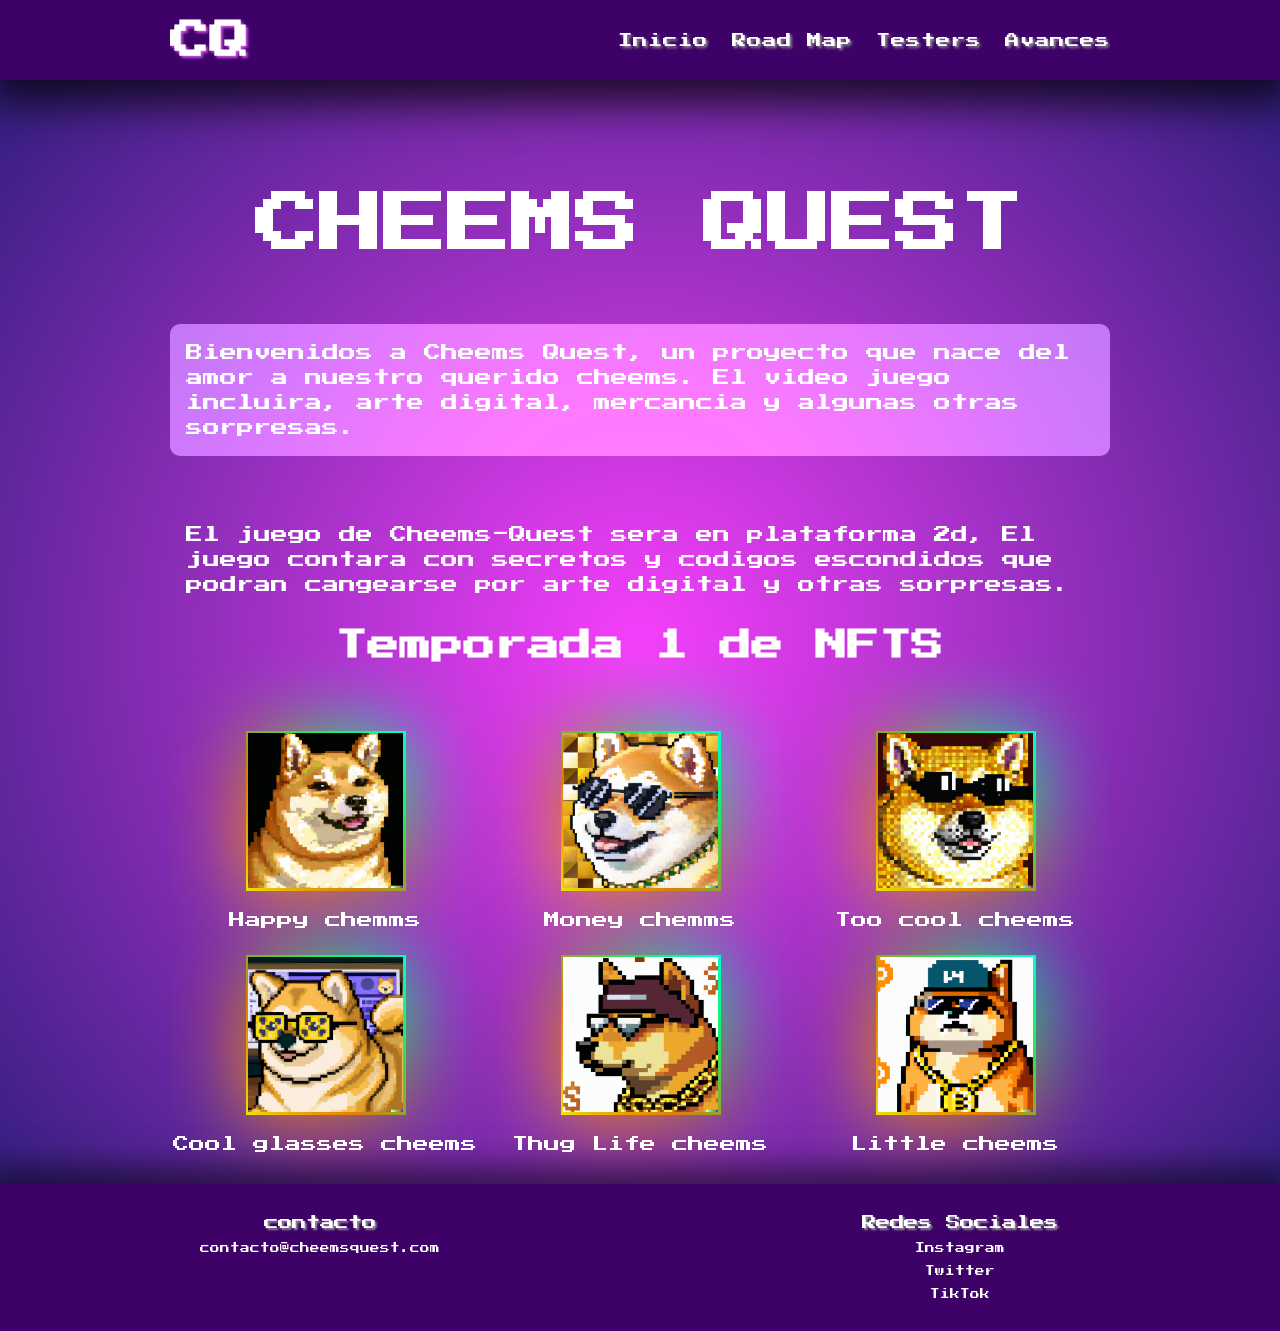
<file: index.html>
<!DOCTYPE html>
<html lang="es">

<head>
    <meta charset="UTF-8">
    <meta http-equiv="X-UA-Compatible" content="IE=edge">
    <meta name="viewport" content="width=device-width, initial-scale=1.0">
    <link rel="stylesheet" href="assets/css/styles.css">
    <link rel="preconnect" href="https://fonts.googleapis.com">
    <link rel="preconnect" href="https://fonts.gstatic.com" crossorigin>
    <link href="https://fonts.googleapis.com/css2?family=Press+Start+2P&family=Secular+One&display=swap"
        rel="stylesheet">
        <link rel="shortcut icon" href="assets/img/heecms.ico">
    <title>Cheems Quest</title>
</head>

<body>
    <header class="cabecera">
        <nav class="nav container" id="nav">
            <h2 class="nav-logo">CQ</h2>
            <ul class="nav-links">
                <li class="nav-item">
                    <a href="" class="nav-link">Inicio</a>
                </li>
                <li class="nav-item">
                    <a href="assets/pages/RoadMap.html" class="nav-link">Road Map</a>
                </li>
                <li class="nav-item">
                    <a href="assets/pages/Testers.html" class="nav-link">Testers</a>
                </li>
                <li class="nav-item">
                    <a href="assets/pages/Avances.html" class="nav-link">Avances</a>
                </li>
            </ul>
            <a href="#nav" class="burger-nav">
                <img class="nav-icon" src="assets/img/menu.svg" alt="">
            </a>
            <a href="#" class="nav-close">
                <img class="nav-icon" src="assets/img/close.svg" alt="">
            </a>
        </nav>
    </header>
    <div class="container">
        <div class="titulo-pagina">
            <h1 class="text-center ">CHEEMS QUEST</h1>
        </div>

        <div class="contenedor-texto-principal">
            <p class="texto-general">
                Bienvenidos a Cheems Quest, un proyecto que nace del amor a nuestro querido cheems. El video juego
                incluira, arte digital, mercancia y algunas otras sorpresas.
            </p>
        </div>
 
        <p class=" texto-general ">El juego de Cheems-Quest sera en plataforma 2d, El juego contara con
            secretos y codigos escondidos que podran cangearse por arte digital y otras sorpresas.
        </p>
        <h2 class="titulos text-center ">Temporada 1 de NFTS</h2>
        <div class="contenedor-grid">
            <div class="grid-secciones">
                <div class="block glow">
                    <img class="img-cheems" src="assets/img/cheems-dale.png" alt="perrito cheems">
                </div>
                <p class="text-center font-s-1 mt-1">Happy chemms</p>
            </div>
            <div class="grid-secciones">
                <div class="block glow mt-1">
                    <img class="img-cheems" src="assets/img/nft2.png" alt="perrito cheems">
                </div>
                <p class="text-center font-s-1 mt-1">Money chemms</p>
            </div>
            <div class="grid-secciones">
                <div class="block glow mt-1">
                    <img class="img-cheems" src="assets/img/nft4.png" alt="perrito cheems">
                </div>
                <p class="text-center font-s-1 mt-1">Too cool cheems</p>
            </div>
            <div class="grid-secciones">
                <div class="block glow ">
                    <img class="img-cheems" src="assets/img/nft3.png" alt="perrito cheems">
                </div>
                <p class="text-center font-s-1 mt-1">Cool glasses cheems</p>
            </div>
            <div class="grid-secciones">
                <div class="block glow ">
                    <img class="img-cheems" src="assets/img/nft5 .png" alt="perrito cheems">
                </div>
                <p class="text-center font-s-1 mt-1">Thug Life cheems</p>
            </div>
            <div class="grid-secciones">
                <div class="block glow ">
                    <img class="img-cheems" src="assets/img/nft6.png" alt="perrito cheems">
                </div>
                <p class="text-center font-s-1 mt-1">Little cheems</p>
            </div>
        </div>
    </div>
    <footer class="footer ">
        <div class="container-grid-footer">
            <div class=" containers text-center ">
                <h3 class="titulos-footer font-w-1">contacto</h3>
                <ul class="nav-item">
                    <li><a class="links-footer-font-size text-center" href="#">contacto@cheemsquest.com</a></li>
                </ul>
            </div>
            <div class="containers text-center">
                <h3 class="titulos-footer font-w-1">Redes Sociales</h3>
                <ul class="nav-item">
                    <li>
                        <a class="links-footer-font-size" href="">Instagram</a>
                    </li>
                    <li>
                        <a class="links-footer-font-size" href="">Twitter</a>
                    </li>
                    <li>
                        <a class="links-footer-font-size" href="">TikTok</a>
                    </li>
                </ul>
            </div>
        </div>
    </footer>

</body>

</html>
</file>
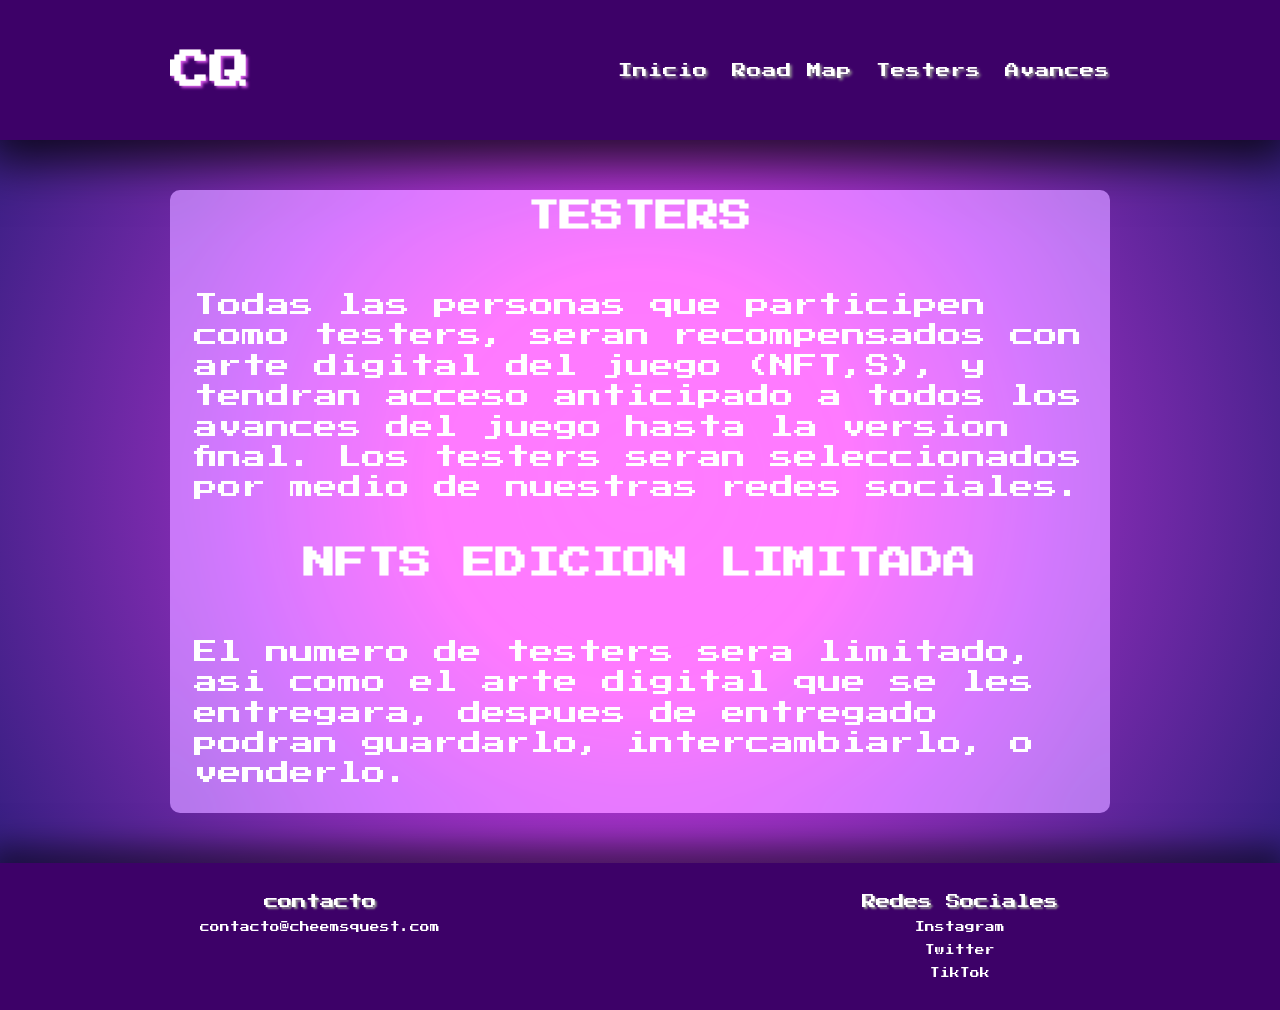
<file: assets/pages/Testers.html>
<!DOCTYPE html>
<html lang="es">
<head>
    <meta charset="UTF-8">
    <meta http-equiv="X-UA-Compatible" content="IE=edge">
    <meta name="viewport" content="width=device-width, initial-scale=1.0">
    <link rel="stylesheet" href="../css/styles.css">
    <link rel="stylesheet" href="../css/testers.css">
    <link rel="preconnect" href="https://fonts.googleapis.com">
    <link rel="preconnect" href="https://fonts.gstatic.com" crossorigin>
    <link href="https://fonts.googleapis.com/css2?family=Press+Start+2P&family=Secular+One&display=swap"
        rel="stylesheet">
    <title>Testers</title>
</head>
<body>
    <header class="cabecera">
        <nav class="nav container" id="nav">
            <h1 class="nav-logo">CQ</h1>
            <ul class="nav-links">
                <li class="nav-item">
                    <a href="../../index.html" class="nav-link">Inicio</a>
                </li>
                <li class="nav-item">
                    <a href="RoadMap.html" class="nav-link">Road Map</a>
                </li>
                <li class="nav-item">
                    <a href="Testers.html" class="nav-link">Testers</a>
                </li>
                <li class="nav-item">
                    <a href="Avances.html" class="nav-link">Avances</a>
                </li>
            </ul>
            <a href="#nav" class="burger-nav">
                <img class="nav-icon" src="../img/menu.svg" alt="">
            </a>
            <a href="#" class="nav-close">
                <img class="nav-icon" src="../img/close.svg" alt="">
            </a>
        </nav>
    </header>

       <div class="container">
        <div class="contenedor-texto-principal">

            <h2 class="margin-titulos text-center titulos-testers" >TESTERS</h2>
            <p class="texto-secc-testers">Todas las personas que participen como testers, seran 
                recompensados con arte digital del juego (NFT,S), y tendran acceso anticipado a todos los avances del juego hasta la version final. Los testers seran seleccionados por medio de nuestras redes sociales.
            </p>
              <h2 class="margin-titulos text-center titulos-testers" >NFTS EDICION LIMITADA</h2>
            <p class="texto-secc-testers">
                El numero de testers sera limitado, asi como el arte digital que se les entregara, despues de entregado podran guardarlo, intercambiarlo, o venderlo.
            </p>
        </div>
       </div>

       <footer class="footer " >
        <div class="container-grid-footer">
            <div class=" containers text-center ">
                <h3 class="titulos-footer font-w-1" >contacto</h3>
                <ul class="nav-item" >
                    <li><a class="links-footer-font-size text-center" href="#">contacto@cheemsquest.com</a></li>
                </ul>
            </div>
            <div class="containers text-center">
                <h3 class="titulos-footer font-w-1" >Redes Sociales</h3>
                <ul class="nav-item" >
                    <li>
                        <a class="links-footer-font-size" href="">Instagram</a>
                    </li>
                    <li>
                        <a class="links-footer-font-size" href="">Twitter</a>
                    </li>
                    <li>
                        <a class="links-footer-font-size" href="">TikTok</a>
                    </li>
                </ul>
            </div>
        </div>

    </footer>

</body>
</html>
</file>
<file: assets/css/styles.css>
:root {
    --bg-general: #261c77;
    --color-de-fuente: #ffffff;
    --bg-footer: #3d0168;
    --bg-dark: #000;
}

* {
    margin: 0;
    padding: 0;
    box-sizing: border-box;
}

body {
    background: rgb(246,63,251);
background: radial-gradient(circle, rgba(246,63,251,1) 0%, rgba(38,28,119,1) 100%);
    font-family: 'Press Start 2P', cursive;
    color: var(--color-de-fuente);
}
/********************VARIABLES GENERALES**************************/
.texto-general {
    font-size: 17px;
    padding: 1rem;
    font: weight 1px;
    line-height: 25px;
    text-align: left;
}

.titulos{
    font-size: 2rem;
    line-height: 2em;
    }

.titulo-pagina{
    margin-top: 10%;
    font-size: 2rem;
}

.font-w-1 {
    font-weight: lighter;
}
.font-s-1{
    font-size: 1rem;
}

.text-center {
    text-align: center;
}

.text-left {
    text-align: left;
}

.mt-1{
    margin-top: 1.5rem;
}

.margin-titulos{
    margin: 1.5rem;
}
/************************/

h1{
    line-height: 100px;
}

.container {
    margin: 0 auto;
    width: 90%;
    max-width: 940px;
    overflow: hidden;
}

.cabecera {
    background-color: var(--bg-footer);
    box-shadow: 0px 12px 43px 11px rgba(0,0,0,0.75);
    -webkit-box-shadow: 0px 12px 43px 11px rgba(0,0,0,0.75);
    -moz-box-shadow: 0px 12px 43px 11px rgba(0,0,0,0.75);
}

.nav {
    --state-close: scale(0);
    --state-hamburger: scale(1);
    --state-menu: translate(-100%);

    padding: 20px 0;
    display: grid;
    justify-content: space-between;
    align-items: center;
    grid-template-columns: repeat(2, max-content);
}

.nav:target {
    --state-menu: translate(0);
    --state-close: scale(1);
    --state-hamburger: scale(0);
}

.nav-logo {
    font-size: 2.5rem;
    z-index: 1;
    text-shadow: 2px 2px 3px rgb(216, 90, 233);
}

.burger-nav,
.nav-close {
    cursor: pointer;
    grid-column: -2/-1;
    grid-row: 1/2;
    transition: .4s transform;
}

.burger-nav {
    transform: var(--state-hamburger);
}

.nav-close {
    transform: var(--state-close);
}

.nav-links {
    background-color: var(--bg-dark);
    position: absolute;
    top: 0;
    bottom: 0;
    left: 0;
    right: 0;
    padding: 0;
    display: grid;
    align-content: center;
    gap: 2em;
    padding-left: 5%;
    transform: var(--state-menu);
    transition: .3s transform;

}

.nav-icon {
    width: 40px;
}

.nav-item {
    list-style: none;
}

.nav-link {
    color: var(--color-de-fuente);
    text-decoration: none;
    font-size: 1.5rem;
    letter-spacing: 1px;
    text-shadow: 2px 2px 3px rgba(150, 150, 150, 1);

}
/* SECCION 1  */
/*borde iluminado de imagenes*/
.block{
    position: relative;
    margin:  auto  ;
    width: 50%;
    height: auto;
    background: linear-gradient(black, rgb(44,44,44));
}

.glow::before , .glow::after{
    content: '';
    position: absolute;
    left: -2px;
    top: -2px;
    background: linear-gradient(45deg, #e6fb04, #ff6600,
    #00ff66, #00ffff, #ff00ff, #6e0dd0,
    #ff3300, #099fff);
    background-size: 400%;
    width: calc(100% + 5px);
    height: calc(100% + 5px);
    z-index: -1;
    animation: animate 20s linear infinite;
} 

@keyframes animate{
    0%{
        background-position: 0 0;
    }
    50%{
        background-position: 400% 0;
    }
    100%{
        background-position: 0 0;
    }
}

.glow::after{
    filter: blur(40px);
    
}
/****************************************************/
.contenedor-texto-principal {
    margin: 50px 0;
    border-radius: 10px;
    background-color: rgba(255, 255, 255, 0.041);
  backdrop-filter: blur(20px) saturate(160%) contrast(45%) brightness(140%);
  -webkit-backdrop-filter: blur(20px) saturate(160%) contrast(45%) brightness(140%);

}

/*GRID*/
.contenedor-grid {
    margin: 2em auto 2em;
    display: grid;
    grid-template-columns: repeat(auto-fit, minmax(240px, 1fr));
    grid-auto-rows: 20px 4;
    grid-gap: 5px;
}

.grid-secciones {
    color: #fff;
    margin-top: 1.5rem;
}

.img-cheems {
    width: 100%;
}
/******FOOTER******/
.footer {
    width: 100%;
    height: 100px;
    box-shadow: -2px -8px 28px 10px rgba(0,0,0,0.5);
    -webkit-box-shadow: -2px -8px 28px 10px rgba(0,0,0,0.5);
    -moz-box-shadow: -2px -8px 28px 10px rgba(0,0,0,0.5);
    margin-bottom: 0px;
}

.titulos-footer {
    font-size: 0.9rem;
    text-shadow: 2px 2px 2px rgba(150, 150, 150, 1);
}

.links-footer-font-size {
    font-size: 0.6rem;
    text-decoration: none;
    color: var(--color-de-fuente);
    margin: 0;
    font-weight: lighter;

}

.nav-item > li {
    margin-top: 7px;
}

.container-grid-footer {
    display: grid;
    grid-template-columns: repeat(auto-fit, minmax(240px, 1fr));

    background-color: var(--bg-footer);
}

.containers {
    width: 100%;
    margin: 1rem auto;
    padding: 1rem;
}


@media (min-width:900px) {
    .nav {
        --state-hamburger: scale(0);
        --state-menu: translate(0);
    }

    .nav:target {
        --state-close: scale(0);
    }

    .nav-links {
        background-color: unset;
        position: unset;
        padding: 0;
        gap: 1.5em;
        grid-auto-flow: column;
        transform: unset;
        grid-column: -2/-1;
        grid-row: 1/2;
    }

    .nav-link {
        font-size: .9rem;
        letter-spacing: none;
    }

}

@media (max-width:768px) {
    .texto-general {
        font-size: 12px;
        padding: 1rem;
        font-weight: 10;
        line-height: 25px;
        text-shadow: 3px 3px 2px rgba(150, 150, 150, 1);
        text-align: left;
    }

    .grid-secciones-texto1 {
        font-size: 12px;
    }

    .nav-logo {
        font-size: 1.5rem;
    }

    .nav-link {
        font-size: .9rem;
    }
    .titulo-pagina{
        font-size: 1.5rem;
        line-height: 4rem;
    }

}
</file>
<file: assets/css/testers.css>
.titulos-testers{
    font-size: 2rem;
    margin-top: 10px;
    padding: 10px;
}


.texto-secc-testers{
    margin: auto;
    text-align: left;
    padding: 1.5rem;  
    font-size: 1.5rem; 
    line-height: 1.9rem;
    font-weight: lighter;
}

@media (max-width:480px){
     .texto-secc-testers{
        font-size: 1rem;
        line-height: 1.4rem;
     }
     .titulos-testers{
        font-size: 1.5rem;
        line-height: 1.9rem;
    }

}
</file>
